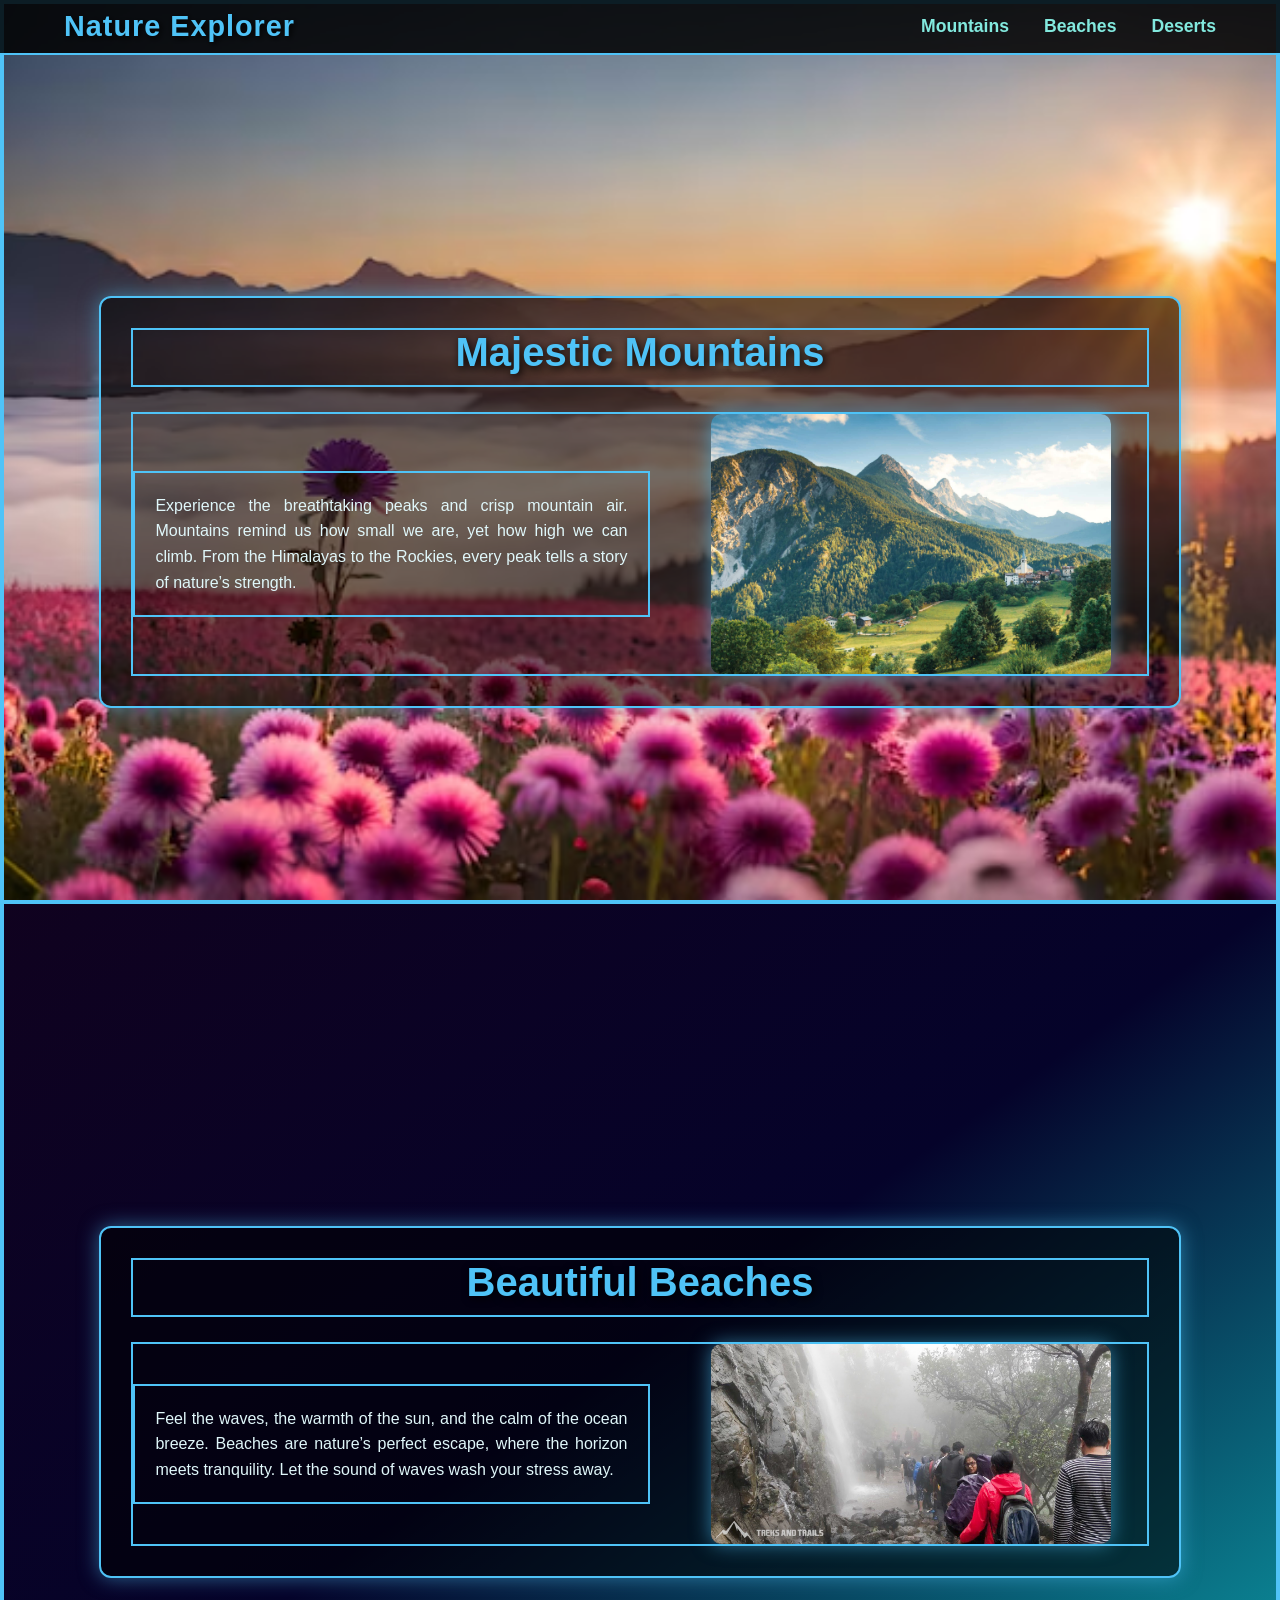
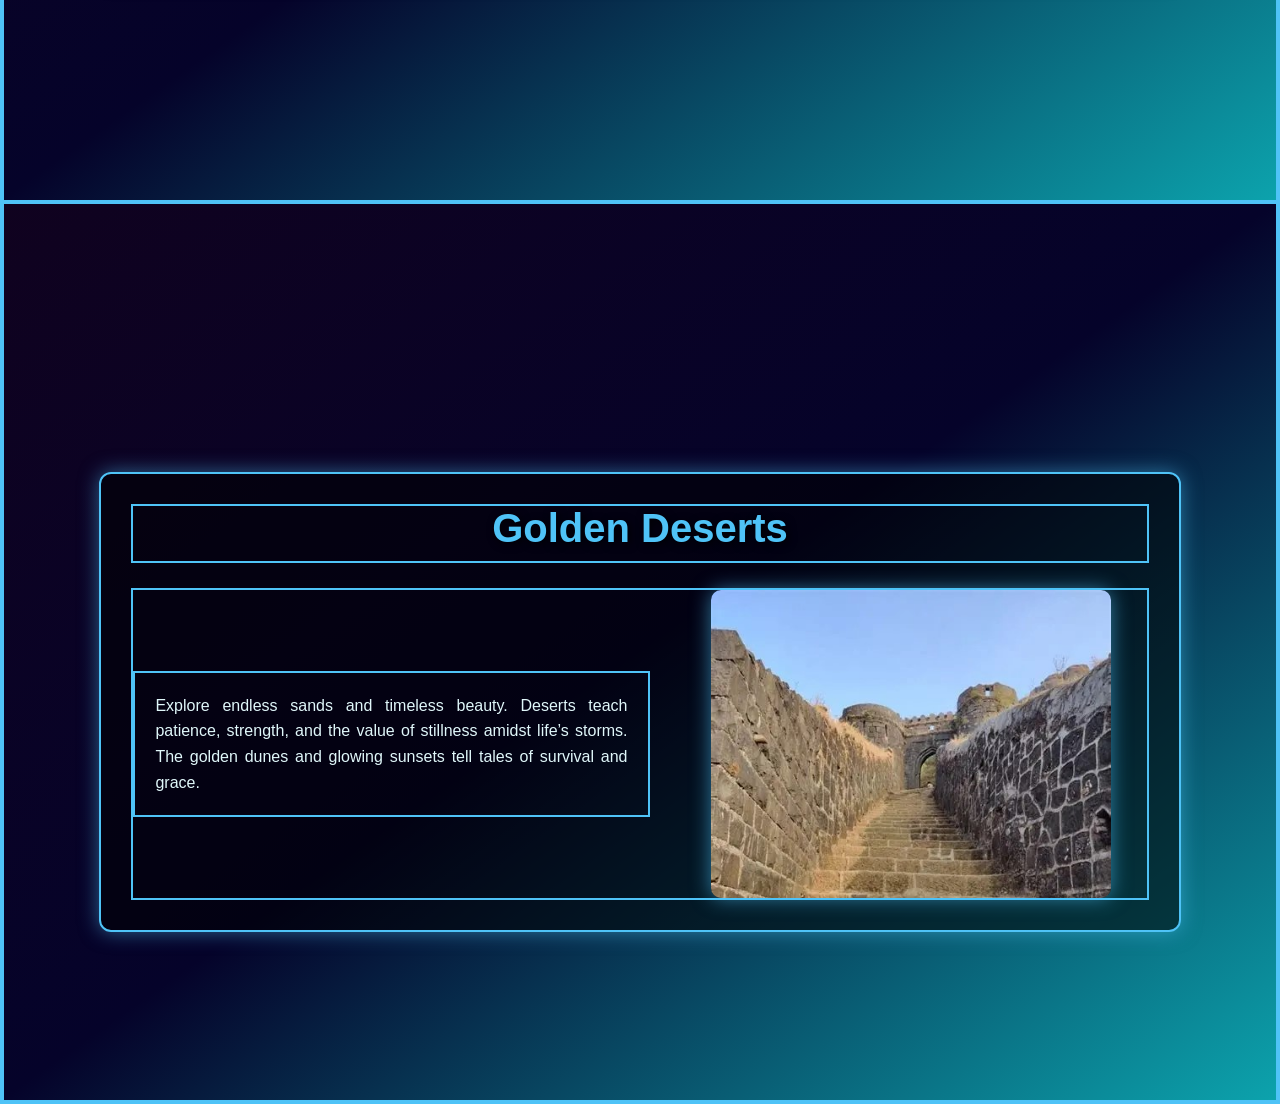
<file: index.html>
<!DOCTYPE html>
<html lang="en">
  <head>
    <meta charset="UTF-8" />
    <meta name="viewport" content="width=device-width, initial-scale=1.0" />
    <title>Nature Explorer</title>
    <link rel="stylesheet" href="style.css" />
  </head>
  <body>
    <!-- ===== HEADER ===== -->
    <header>
      <div class="navbar">
        <h1 class="logo">Nature Explorer</h1>
        <nav>
          <ul>
            <li><a href="#mountains">Mountains</a></li>
            <li><a href="#beaches">Beaches</a></li>
            <li><a href="#deserts">Deserts</a></li>
          </ul>
        </nav>
      </div>
    </header>

    <!-- ===== PARENT CONTAINER ===== -->
    <div class="parent">
      <!-- ===== MOUNTAINS SECTION ===== -->
      <div class="child" id="mountains">
        <div class="info-box">
          <h1>Majestic Mountains</h1>
          <div class="content">
            <div class="text-box">
              <p>
                Experience the breathtaking peaks and crisp mountain air.
                Mountains remind us how small we are, yet how high we can climb.
                From the Himalayas to the Rockies, every peak tells a story of
                nature’s strength.
              </p>
            </div>
            <div class="image-box">
              <img src="images/mountains3.jpg" alt="Mountains" />
            </div>
          </div>
        </div>
      </div>

      <!-- ===== BEACHES SECTION ===== -->
      <div class="child" id="beaches">
        <div class="info-box">
          <h1>Beautiful Beaches</h1>
          <div class="content">
            <div class="text-box">
              <p>
                Feel the waves, the warmth of the sun, and the calm of the ocean
                breeze. Beaches are nature’s perfect escape, where the horizon
                meets tranquility. Let the sound of waves wash your stress away.
              </p>
            </div>
            <div class="image-box">
              <img src="images/harishchandragad5.jpg" alt="Beach" />
            </div>
          </div>
        </div>
      </div>

      <!-- ===== DESERTS SECTION ===== -->
      <div class="child" id="deserts">
        <div class="info-box">
          <h1>Golden Deserts</h1>
          <div class="content">
            <div class="text-box">
              <p>
                Explore endless sands and timeless beauty. Deserts teach
                patience, strength, and the value of stillness amidst life’s
                storms. The golden dunes and glowing sunsets tell tales of
                survival and grace.
              </p>
            </div>
            <div class="image-box">
              <img src="images/Rajgad-7.jpg" alt="Desert" />
            </div>
          </div>
        </div>
      </div>
    </div>
  </body>
</html>
</file>
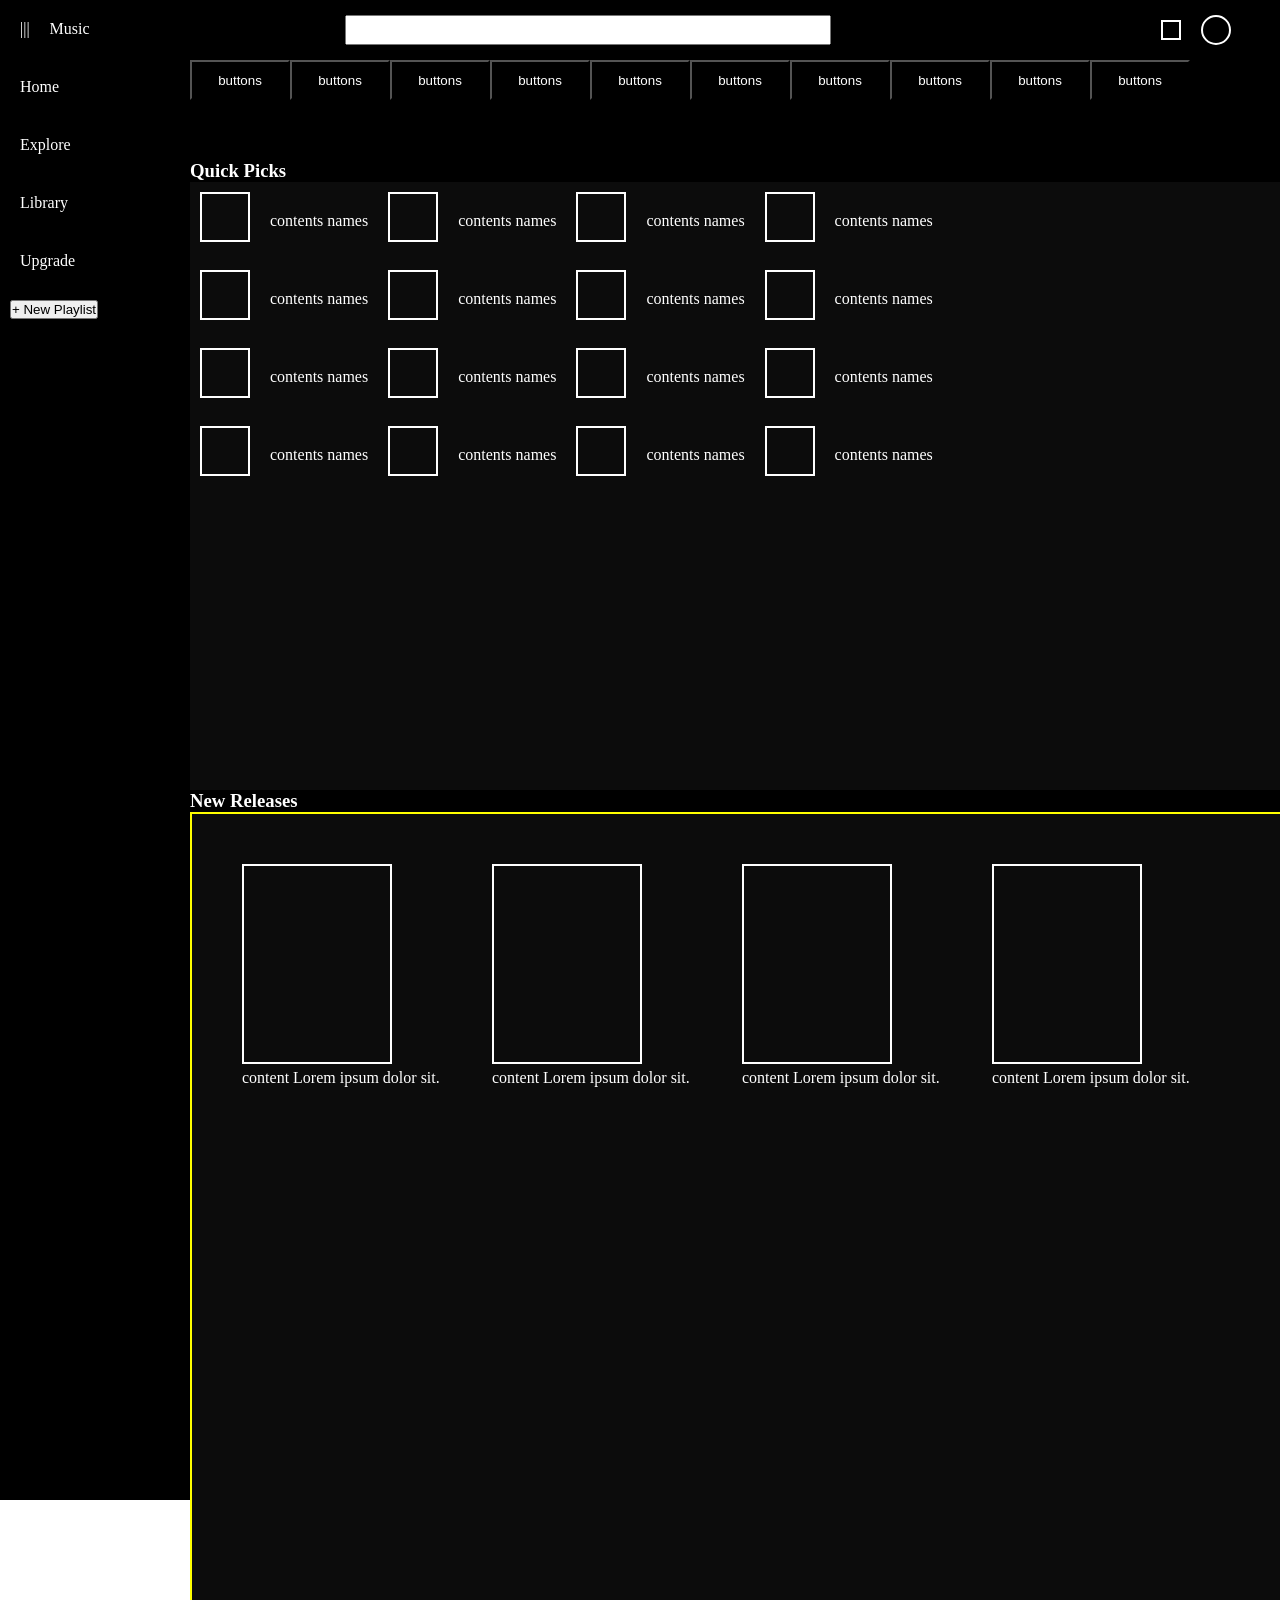
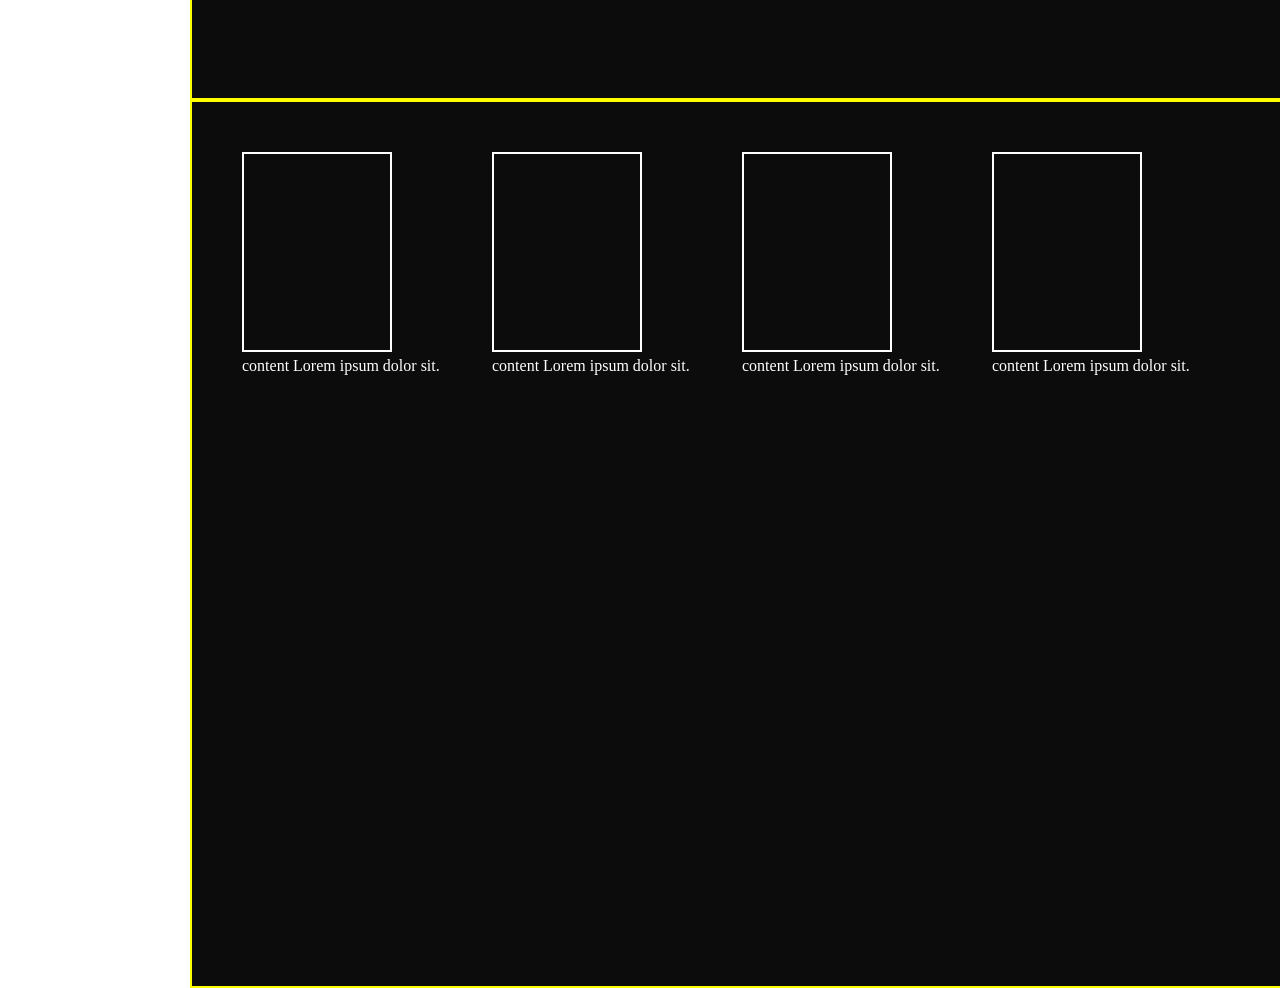
<file: Mock/index.html>
<!doctype html>
<html lang="en">
  <head>
    <meta charset="UTF-8" />
    <meta name="viewport" content="width=device-width, initial-scale=1.0" />
    <title>Document</title>
    <link rel="stylesheet" href="style.css" />
  </head>
  <body>
    <div class="container">
      <sidebar class="sidebar">
        <div class="sidebar2">
          <p>|||</p>
          <p>Music</p>
        </div>
        <a href="">Home</a>
        <a href="">Explore</a>
        <a href="">Library</a>
        <a href="">Upgrade</a>
        <div class="sidebar2"><button>+ New Playlist</button></div>
      </sidebar>
      <!--serachbar-->
      <div class="cont2">
        <div class="search">
          <input type="text" />
          <div class="main-nav">
            <div class="box"></div>
            <div class="image"></div>
          </div>
        </div>
        <div class="buttons">
          <button>buttons</button>
          <button>buttons</button>
          <button>buttons</button>
          <button>buttons</button>
          <button>buttons</button>
          <button>buttons</button>
          <button>buttons</button>
          <button>buttons</button>
          <button>buttons</button>
          <button>buttons</button>
        </div>
        <!--main content-->
        <div class="content">
          <h3>Quick Picks</h3>
          <div class="quick">
            <div class="grids"></div>
            <p>contents names</p>
            <div class="grids"></div>
            <p>contents names</p>
            <div class="grids"></div>
            <p>contents names</p>
            <div class="grids"></div>
            <p>contents names</p>
          </div>
          <div class="quick">
            <div class="grids"></div>
            <p>contents names</p>
            <div class="grids"></div>
            <p>contents names</p>
            <div class="grids"></div>
            <p>contents names</p>
            <div class="grids"></div>
            <p>contents names</p>
          </div>
          <div class="quick">
            <div class="grids"></div>
            <p>contents names</p>
            <div class="grids"></div>
            <p>contents names</p>
            <div class="grids"></div>
            <p>contents names</p>
            <div class="grids"></div>
            <p>contents names</p>
          </div>
          <div class="quick">
            <div class="grids"></div>
            <p>contents names</p>
            <div class="grids"></div>
            <p>contents names</p>
            <div class="grids"></div>
            <p>contents names</p>
            <div class="grids"></div>
            <p>contents names</p>
          </div>
        </div>
        <!--new release-->
        <h3>New Releases</h3>
        <div class="new-releases">
          <br />
          <div class="new-content">
            <div class="releasepics"></div>
            <p>content Lorem ipsum dolor sit.</p>
          </div>
          <div class="new-content">
            <div class="releasepics"></div>
            <p>content Lorem ipsum dolor sit.</p>
          </div>
          <div class="new-content">
            <div class="releasepics"></div>
            <p>content Lorem ipsum dolor sit.</p>
          </div>
          <div class="new-content">
            <div class="releasepics"></div>
            <p>content Lorem ipsum dolor sit.</p>
          </div>
        </div>
        <div class="new-releases">
          <br />
          <div class="new-content">
            <div class="releasepics"></div>
            <p>content Lorem ipsum dolor sit.</p>
          </div>
          <div class="new-content">
            <div class="releasepics"></div>
            <p>content Lorem ipsum dolor sit.</p>
          </div>
          <div class="new-content">
            <div class="releasepics"></div>
            <p>content Lorem ipsum dolor sit.</p>
          </div>
          <div class="new-content">
            <div class="releasepics"></div>
            <p>content Lorem ipsum dolor sit.</p>
          </div>
        </div>
      </div>
    </div>
    <!--2nd nav-->
  </body>
</html>
</file>
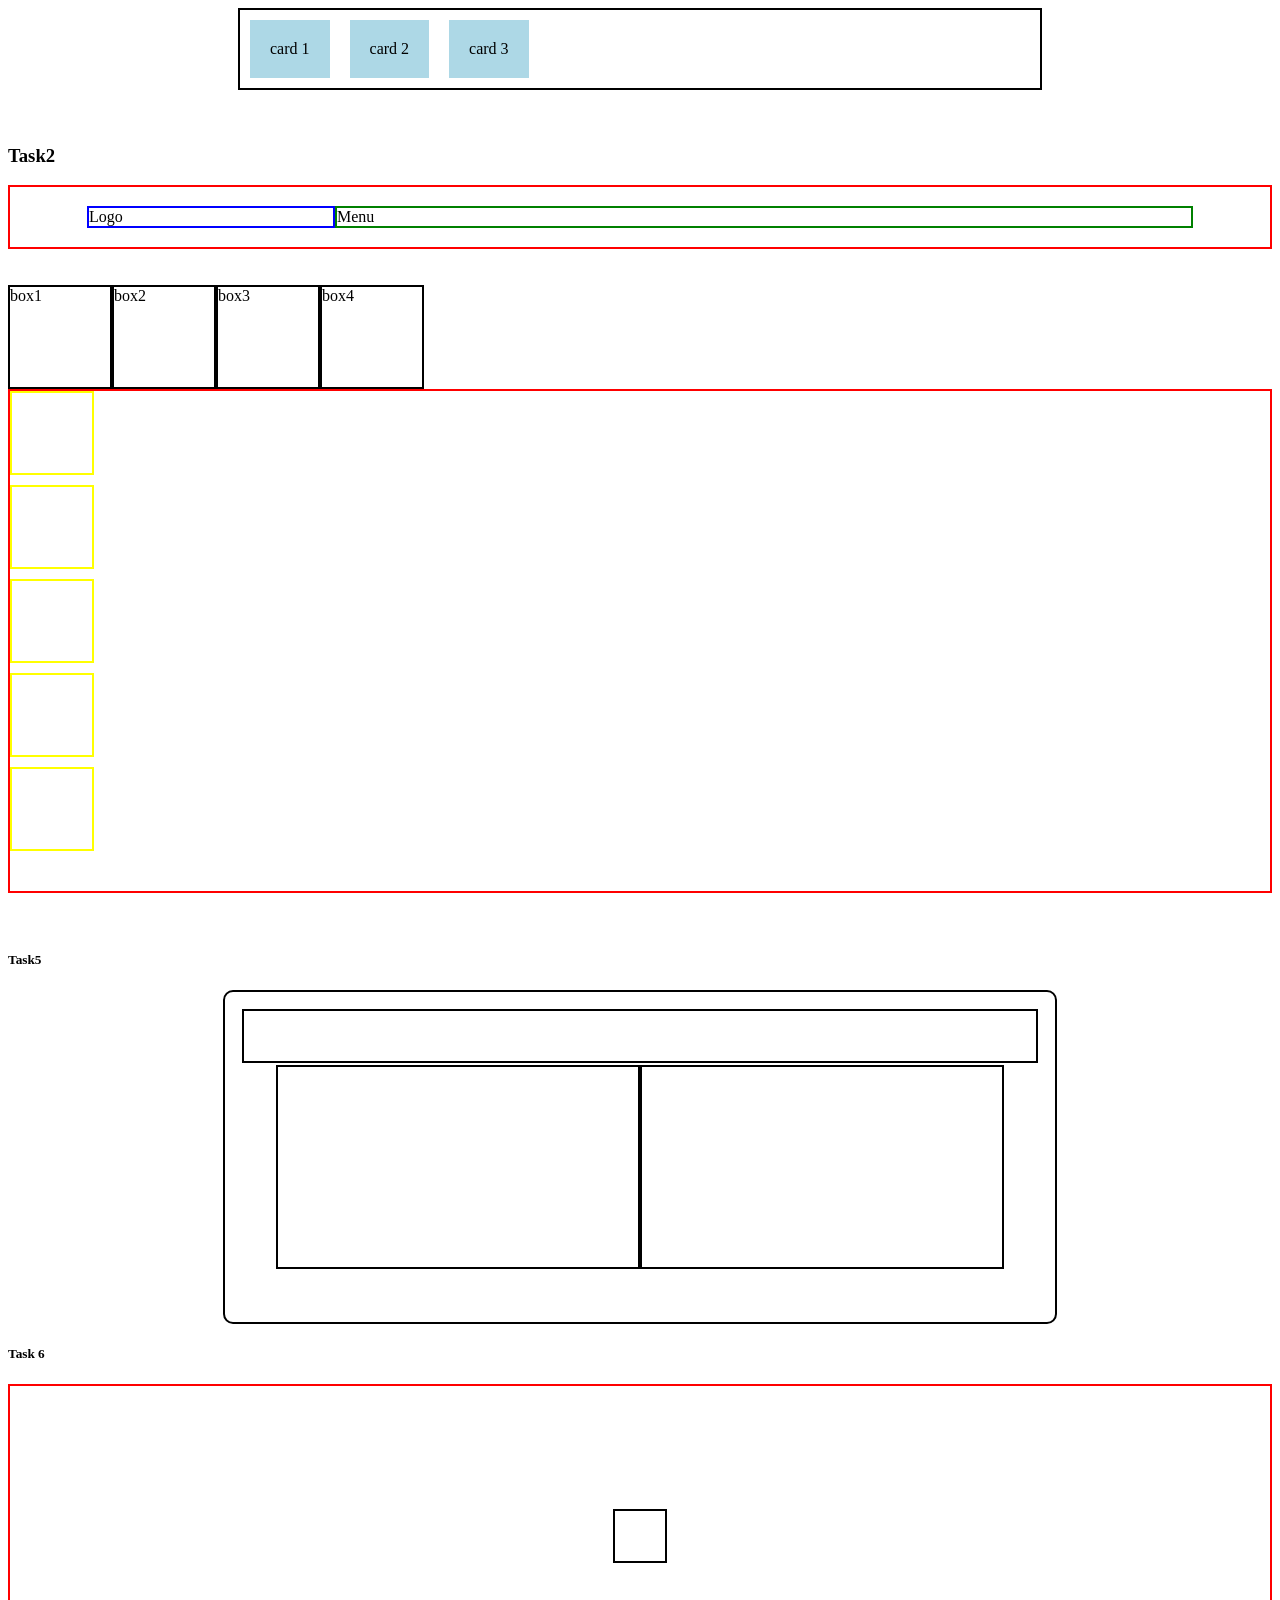
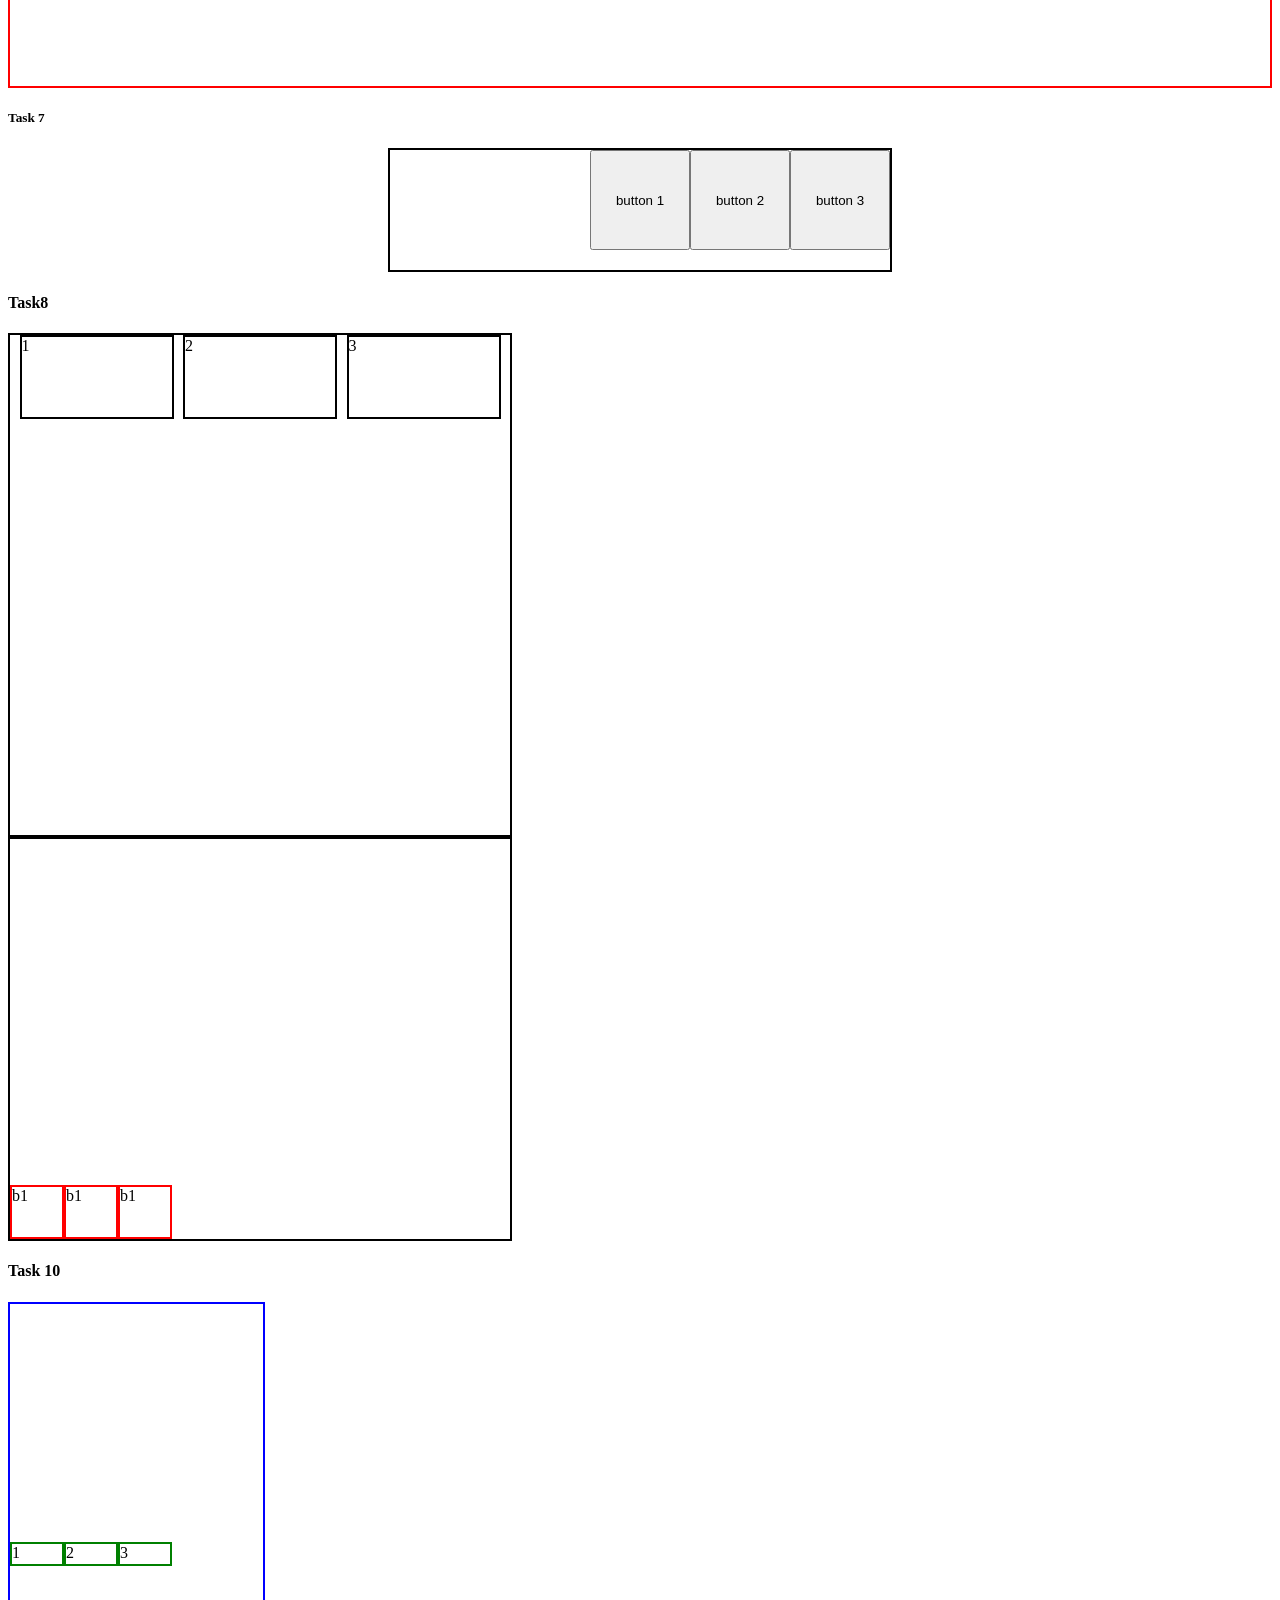
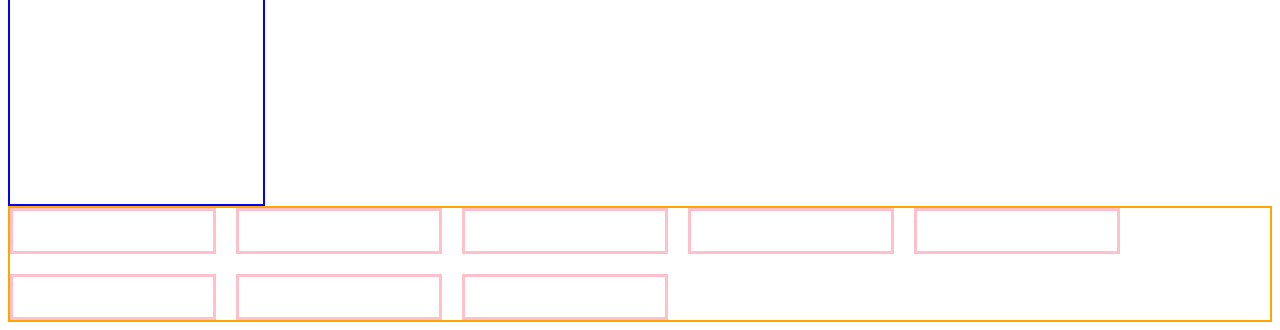
<file: Qs_Css_Task/index.html>
<!doctype html>
<html lang="en">
  <head>
    <meta charset="UTF-8" />
    <meta name="viewport" content="width=device-width, initial-scale=1.0" />
    <title>Document</title>
    <link rel="stylesheet" href="style.css" />
  </head>
  <body>
    <div class="container1">
      <div class="cards">card 1</div>
      <div class="cards">card 2</div>
      <div class="cards">card 3</div>
    </div>
    <br /><br />
    <!--task2-->
    <h3>Task2</h3>
    <nav class="navbar">
      <div class="logo">Logo</div>
      <div class="menu">Menu</div>
    </nav>
    <!--Task 3-->
    <br /><br />
    <div class="container2">
      <div class="boxes">box1</div>
      <div class="boxes">box2</div>
      <div class="boxes">box3</div>
      <div class="boxes">box4</div>
    </div>
    <!--Task 4-->
    <div class="container4">
      <div class="boxes5"></div>
      <div class="boxes5"></div>
      <div class="boxes5"></div>
      <div class="boxes5"></div>
      <div class="boxes5"></div>
    </div>
    <br /><br />
    <h5>Task5</h5>
    <!--Task5-->
    <div class="container5">
      <nav></nav>
      <div class="innercontainer5">
        <section></section>
        <section></section>
      </div>
    </div>
    <!--Task6-->
    <h5>Task 6</h5>
    <div class="container6">
      <div></div>
    </div>
    <!--Task 7-->
    <h5>Task 7</h5>
    <div class="container7">
      <button>button 1</button>
      <button>button 2</button>
      <button>button 3</button>
    </div>
    <!--Task8-->
    <h4>Task8</h4>
    <div class="price">
      <div class="prices-box">1</div>
      <div class="prices-box">2</div>
      <div class="prices-box">3</div>
    </div>
    <!--Task9-->
    <div class="container9">
      <div class="cont9">b1</div>
      <div class="cont9">b1</div>
      <div class="cont9">b1</div>
    </div>
    <!--Task 10-->
    <h4>Task 10</h4>
    <div class="container10">
      <section>1</section>
      <section>2</section>
      <section>3</section>
    </div>
    <div class="container11">
      <div class="product-cards"></div>
      <div class="product-cards"></div>
      <div class="product-cards"></div>
      <div class="product-cards"></div>
      <div class="product-cards"></div>
      <div class="product-cards"></div>
      <div class="product-cards"></div>
      <div class="product-cards"></div>
    </div>
  </body>
</html>
</file>
<file: style.css>
/* ===== RESET ===== */
* {
  margin: 0;
  padding: 0;
  box-sizing: border-box;
}

html,
body {
  height: 100%;
  font-family: "Trebuchet MS", sans-serif;
  color: #fff;
  scroll-behavior: smooth;
  background: linear-gradient(to bottom right, #10021f, #05032a, #0ca3ad);
}

/* ===== HEADER ===== */
/* ===== HEADER ===== */
header {
  position: fixed;
  top: 0;
  width: 100%;
  background: rgba(0, 0, 0, 0.85);
  padding: 10px 0;
  z-index: 10;
  border-bottom: 2px solid #4fc3f7;
}

/* Flex container for logo + nav */
.navbar {
  width: 90%;
  margin: 0 auto;
  display: flex;
  justify-content: space-between;
  align-items: center;
}

/* ===== LOGO / MAIN HEADING ===== */
.logo {
  color: #4fc3f7;
  font-size: 1.8rem;
  font-weight: bold;
  letter-spacing: 1px;
  text-shadow: 2px 2px 6px black;
}

/* ===== NAVIGATION LINKS ===== */
nav ul {
  list-style: none;
  display: flex;
  gap: 35px;
}

nav a {
  color: #82e9de;
  text-decoration: none;
  font-size: 1.1rem;
  font-weight: bold;
  transition: color 0.3s;
}

nav a:hover {
  color: #ffffff;
}

/* ===== PARENT CONTAINER ===== */
.parent {
  display: flex;
  flex-direction: column;
  align-items: center;
  border: 2px solid #4fc3f7;
}

/* ===== EACH SECTION ===== */
.child {
  min-height: 100vh;
  width: 100%;
  display: flex;
  justify-content: center;
  align-items: center;
  padding-top: 100px; /* space for header */
  background-size: cover;
  background-position: center;
  background-attachment: fixed;
  border: 2px solid #4fc3f7;
}

/* ===== INFO BOX (now includes heading, text, and image) ===== */
.info-box {
  width: 85%;
  max-width: 1100px;
  background: rgba(0, 0, 0, 0.55);
  border: 2px solid #4fc3f7;
  border-radius: 12px;
  padding: 30px;
  box-shadow: 0 0 20px rgba(79, 195, 247, 0.5);
  text-align: center;
  border: 2px solid #4fc3f7;
}

/* ===== SECTION HEADING ===== */
.info-box h1 {
  font-size: 2.5rem;
  margin-bottom: 25px;
  color: #4fc3f7;
  text-shadow: 2px 2px 8px black;
  border-bottom: 1px solid #4fc3f7;
  padding-bottom: 10px;
  border: 2px solid #4fc3f7;
}

/* ===== FLEX CONTENT INSIDE INFO BOX ===== */
.content {
  display: flex;
  border: 2px solid #4fc3f7;
  justify-content: space-around;
  align-items: center;
  flex-wrap: wrap;
  gap: 25px;
  margin-top: 20px;
}

/* ===== TEXT BOX ===== */
.text-box {
  flex: 1;
  border: 2px solid #4fc3f7;
  min-width: 280px;
  padding: 20px;
  text-align: justify;
  line-height: 1.6;
  font-size: 1rem;
  color: #e0f7fa;
}

/* ===== IMAGE BOX ===== */
.image-box {
  flex: 1;
  display: flex;
  justify-content: center;
}

.image-box img {
  width: 100%;
  max-width: 400px;
  border-radius: 10px;
  box-shadow: 0 0 20px rgba(79, 195, 247, 0.6);
  transition: transform 0.4s ease;
}

.image-box img:hover {
  transform: scale(1.05);
}

/* ===== BACKGROUND IMAGES ===== */
#mountains {
  background-image: url("images/ooty2.avif");
}

#beaches {
  background-image: url("images/harishchandragad3.webp");
}

#deserts {
  background-image: url("images/kalsubai2.jpg");
}

/* ===== RESPONSIVE DESIGN ===== */
@media (max-width: 768px) {
  .content {
    flex-direction: column;
  }

  .info-box h1 {
    font-size: 1.8rem;
  }

  .text-box {
    text-align: center;
  }
}
</file>
<file: Mock/style.css>
* {
  padding: 0;
  margin: 0;
  box-sizing: border-box;
}
.sidebar {
  background-color: black;
  display: block;
  position: sticky;
  width: 200px;
  height: 1500px;
}
.sidebar > a {
  display: block;
  background-color: black;
  width: 190px;
  padding: 20px;
  color: white;
  text-decoration: none;
}
.sidebar2 {
  display: flex;
  background-color: black;
  width: 190px;
  padding: 20px;
  color: white;
  padding: 10px;
}
.sidebar2 > p {
  padding: 10px;
}
nav {
  height: 100px;
}
.search {
  width: 95vw;
  height: 200px;
  display: flex;
  align-items: center;
  justify-content: space-around;
  height: 60px;
  background-color: black;
}
.container {
  display: flex;
}
.search > input {
  height: 30px;
  width: 40%;
}
.main-nav {
  display: flex;
  padding: 10px;
  align-items: center;
  justify-content: space-around;
}
.box {
  border: solid 2px white;
  height: 20px;
  width: 20px;
  margin: 10px;
}
.image {
  border-radius: 50%;
  border: white solid 2px;
  height: 30px;
  width: 30px;
  margin: 10px;
}
.buttons {
  height: 100px;
  display: flex;
  flex-direction: row;
  width: 95vw;
  background-color: black;
}
.buttons > button {
  background-color: black;
  color: white;
  width: 100px;
  height: 40px;
  justify-content: space-around;
}
.content {
  color: white;
  background-color: rgba(0, 0, 0, 0.952);
  width: 100%;
  height: 70vh;
}
h2 {
  margin: 10px;
  font-size: 40px;
}
.quick {
  display: flex;
  padding: 10px;
}
.grids {
  border: 2px solid white;
  width: 50px;
  height: 50px;
}
.quick > p {
  margin: 10px;
  padding: 10px;
}
.new-releases {
  border: 2px solid yellow;
  display: flex;
  background-color: rgba(0, 0, 0, 0.952);
  height: 888px;
  width: 95vw;
  background-size: 900px;
}
.releasepics {
  border: white 2px solid;
  width: 150px;
  height: 200px;
  margin: 50px;
  justify-content: space-evenly;
  align-items: center;
  margin-bottom: 5px;
}
.new-content {
  display: flex;
  flex-direction: column;
  color: white;
}
.new-content > p {
  margin-left: 50px;
}
h3 {
  background-color: black;
  color: white;
  margin: 0;
}
</file>
<file: Qs_Css_Task/style.css>
.container1 {
  width: 800px;
  display: flex;
  margin: auto;
  border: solid 2px black;
}
.cards {
  padding: 20px;
  margin: 10px;
  background-color: lightblue;
}
.navbar {
  height: 60px;
  border: 2px solid red;
  display: flex;
  justify-content: center;
  align-items: center;
  padding: 0 20px;
}
.logo {
  width: 20%;
  border: 2px solid blue;
}
.menu {
  border: green solid 2px;
  width: 70%;
}
.container2 {
  display: flex;
}
.boxes {
  gap: 20px;
  border: 2px solid;
  height: 100px;
  width: 100px;
}
.container4 {
  display: flex;
  flex-direction: column;
  border: 2px solid red;
  height: 500px;
}
.boxes5 {
  margin-bottom: 10px;
  border: 2px solid yellow;
  height: 80px;
  width: 80px;
}
.container5 {
  width: 300px;
  padding: 15px;
  border-radius: 10px;
}
.container5 {
  width: 800px;
  height: 300px;
  margin: auto;
  border: solid 2px;
}
.container5 > nav {
  height: 50px;
  border: 2px solid black;
  display: flex;
  flex-direction: column;
  margin: 2px;
}
.innercontainer5 {
  display: flex;
  flex-direction: row;
  align-items: center;
  justify-content: center;
}
.innercontainer5 > section {
  border: solid black 2px;
  height: 200px;
  width: 360px;
}
.container6 {
  display: flex;
  align-items: center;
  justify-content: center;
  height: 300px;
  border: 2px solid red;
}
.container6 > div {
  border: 2px solid black;
  width: 50px;
  height: 50px;
}
.container7 {
  border: 2px solid black;
  display: flex;
  width: 500px;
  height: 120px;
  margin: auto;

  justify-content: right;
}
.container7 > button {
  height: 100px;
  width: 100px;
}
.price {
  width: 500px;
  height: 500px;
  border: solid 2px;
  display: flex;
  justify-content: space-evenly;
}
.prices-box {
  width: 150px;
  height: 80px;
  border: solid 2px;
}
.container9 {
  height: 400px;
  width: 500px;
  border: 2px solid;
  display: flex;
  align-items: end;
}
.container9 > div {
  height: 50px;
  border: 2px solid red;
  width: 50px;
}
.container10 {
  height: 500px;
  width: 20%;
  align-items: center;
  display: flex;
  border: blue 2px solid;
}
.container10 > section {
  border: 2px solid green;
  width: 50px;
  height: 20px;
}
.container11 {
  display: flex;
  flex-wrap: wrap;
  gap: 20px;
  border: 2px orange solid;
}
.product-cards {
  height: 40px;
  width: 200px;
  border: pink 3px solid;
}
</file>
